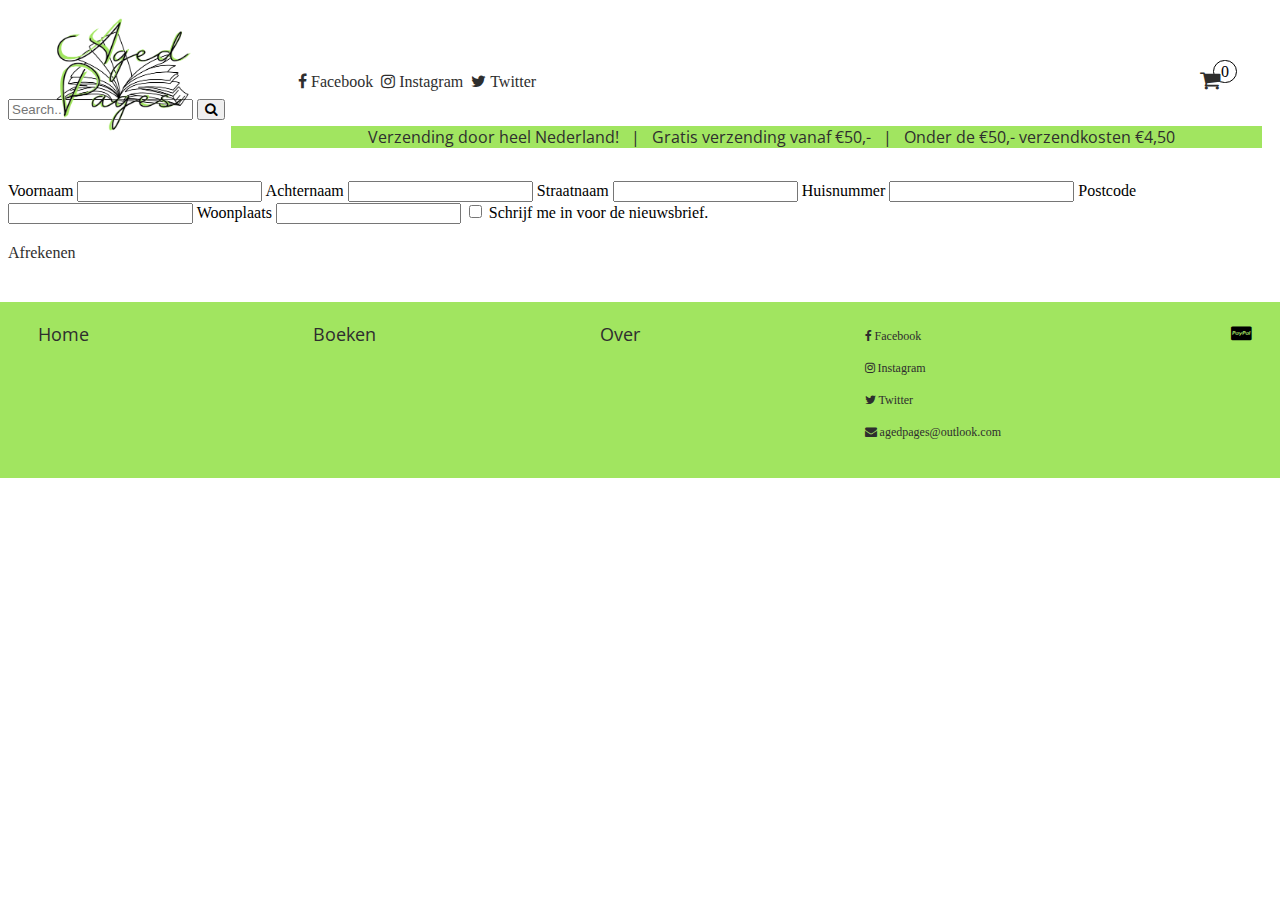
<file: checkoutform.html>
<!DOCTYPE html>
<html>
<head>
	<meta charset="utf-8">
	<meta name="viewport" content="width=device-width, initial-scale=1">

	<link rel="stylesheet" type="text/css" href="style.css">

	<link rel="stylesheet" href="https://cdnjs.cloudflare.com/ajax/libs/font-awesome/5.15.1/css/all.min.css" integrity="sha512-+4zCK9k+qNFUR5X+cKL9EIR+ZOhtIloNl9GIKS57V1MyNsYpYcUrUeQc9vNfzsWfV28IaLL3i96P9sdNyeRssA==" crossorigin="anonymous" />

	<link rel="stylesheet" href="https://cdnjs.cloudflare.com/ajax/libs/font-awesome/4.7.0/css/font-awesome.min.css">

	<link rel="preconnect" href="https://fonts.googleapis.com">
	<link rel="preconnect" href="https://fonts.gstatic.com" crossorigin>
	<link href="https://fonts.googleapis.com/css2?family=Noto+Serif+Display:ital,wght@0,100;0,200;1,100;1,200&family=Open+Sans+Condensed:wght@300&family=Playfair+Display+SC:wght@700&family=Teko&display=swap" rel="stylesheet">

	<link rel="apple-touch-icon" sizes="180x180" href="/apple-touch-icon.png">
	<link rel="icon" type="image/png" sizes="32x32" href="/favicon-32x32.png">
	<link rel="icon" type="image/png" sizes="16x16" href="/favicon-16x16.png">
	<link rel="manifest" href="/site.webmanifest">
	<link rel="mask-icon" href="/safari-pinned-tab.svg" color="#a1e560">
	<meta name="msapplication-TileColor" content="#ffffff">
	<meta name="theme-color" content="#ffffff">

	<title>Aged Pages</title>
</head>
<body>
    <a href="index.html"><img id="icon" src="images/other/logo.png" style="width:100%;"></a>
<!-- Menu -->
<div class="dropdown">
	<i class="fas fa-bars dropbtn" onclick="myFunction()" style="font-size: 22px;"></i>
	<div id="myDropdown" class="dropdown-content">
		<a href="index.html">Home</a>
		<a href="books.html">Boeken</a>
		<a href="about.html">Over</a>
	</div>
</div>
<!-- Socials -->
<div class="socialmedia">
	<a href="https://www.facebook.com/Aged-Pages-101645485849894/" class="fa fa-facebook">&nbspFacebook&nbsp&nbsp</a>
	<a href="https://www.instagram.com/aged_pages/" class="fa fa-instagram">&nbspInstagram&nbsp&nbsp</a>
	<a href="https://twitter.com/AgedPages" class="fa fa-twitter">&nbspTwitter</a>
</div>
<!-- Winkelwagen -->
<div class="quantityDiv">
	<span id="simpleCart_quantity" class="simpleCart_quantity"></span>
</div>
<div id="overlay"></div>
<i class="fa fa-shopping-cart" onclick="openNav()" onclick="closeOffCanvas()" style="font-size: 22px;"></i>
<div id="mySidenav" class="sidenav">
  <a href="javascript:void(0)" class="closebtn" onclick="closeNav()">&times;</a>
  <br />
  <div class="simpleCart_items" >
	</div>
	Subtotaal: <span id="simpleCart_total" class="simpleCart_total"></span> <br />
	Verzending: <span id="simpleCart_shipping" class="simpleCart_shipping"></span> <br />
	_________________________<br />
	Totaal: <span id="simpleCart_grandTotal" class="simpleCart_grandTotal"></span> <br />

	<a href="checkoutform.html">Afrekenen</a>	
</div>
<!-- Searchbar -->
<form class="example" action="action_page.php">
  <input type="text" placeholder="Search.." name="search">
  <button type="submit"><i class="fa fa-search"></i></button>
</form>
<!-- Infobar -->
<div class="infobarDesktop">Verzending door heel Nederland! &nbsp&nbsp|&nbsp&nbsp Gratis verzending vanaf €50,-  &nbsp&nbsp|&nbsp&nbsp Onder de €50,- verzendkosten €4,50</div>
<div class="infobarMobile">Gratis verzending vanaf €50,- anders €4,50 verzendkosten</div><br>
<!-- Checkout -->
<form action="https://formspree.io/f/xwkyrzbk"method="POST">
  <label>
    Voornaam
    <input type="name" name="Voornaam">
  </label>
  <label>
    Achternaam
  	<input type="surname" name="Achternaam">
  </label>
  <label>
    Straatnaam
  	<input type="address" name="Straatnaam">
  </label>
  <label>
    Huisnummer
  	<input type="address" name="Huisnummer">
  </label>
    <label>
    Postcode
  	<input type="address" name="Postcode">
  </label>
    <label>
    Woonplaats
  	<input type="address" name="Woonplaats">
  </label>
  <input type="checkbox" name="Newsletter"> Schrijf me in voor de nieuwsbrief.
  <a href="formcheck.html">Afrekenen</a>
</form>


<footer>
		<div class="footerLinks" style="margin-left: 40px;">
		<a href="index.html">Home</a>
		<a href="books.html">Boeken</a>
		<a href="about.html">Over</a>
		<div style="font-size:12px;margin-top: 8px;">
			<a href="https://www.facebook.com/Aged-Pages-101645485849894/" class="fa fa-facebook">&nbspFacebook&nbsp&nbsp</a>
			<a href="https://www.instagram.com/aged_pages/" class="fa fa-instagram">&nbspInstagram&nbsp&nbsp</a>
			<a href="https://twitter.com/AgedPages" class="fa fa-twitter">&nbspTwitter&nbsp&nbsp</a>
			<a href="mailto:agedpages@outlook.com" class="fa fa-envelope">&nbspagedpages@outlook.com</a>
		</div>
	</div>
	<div class="paymentOptions">
		<i class="fa fa-cc-paypal"></i>
	</div>
</footer>
	<script src="js/simpleCart.js"></script>
	<script>
		simpleCart({
			checkout: { 
				type: "PayPal" , 
				email: "you@yours.com" 
			},
		currency: 	"EUR"
		});	
	</script>
	<script src="script.js"></script>
	<script src="js/jquery-2.2.4.min.js"></script>
    <script src="js/multislider.js"></script>
	<script>$('#exampleSlider').multislider({interval: 4000,continuous: true, duration: 11500});</script>
</body>
</html>
</file>
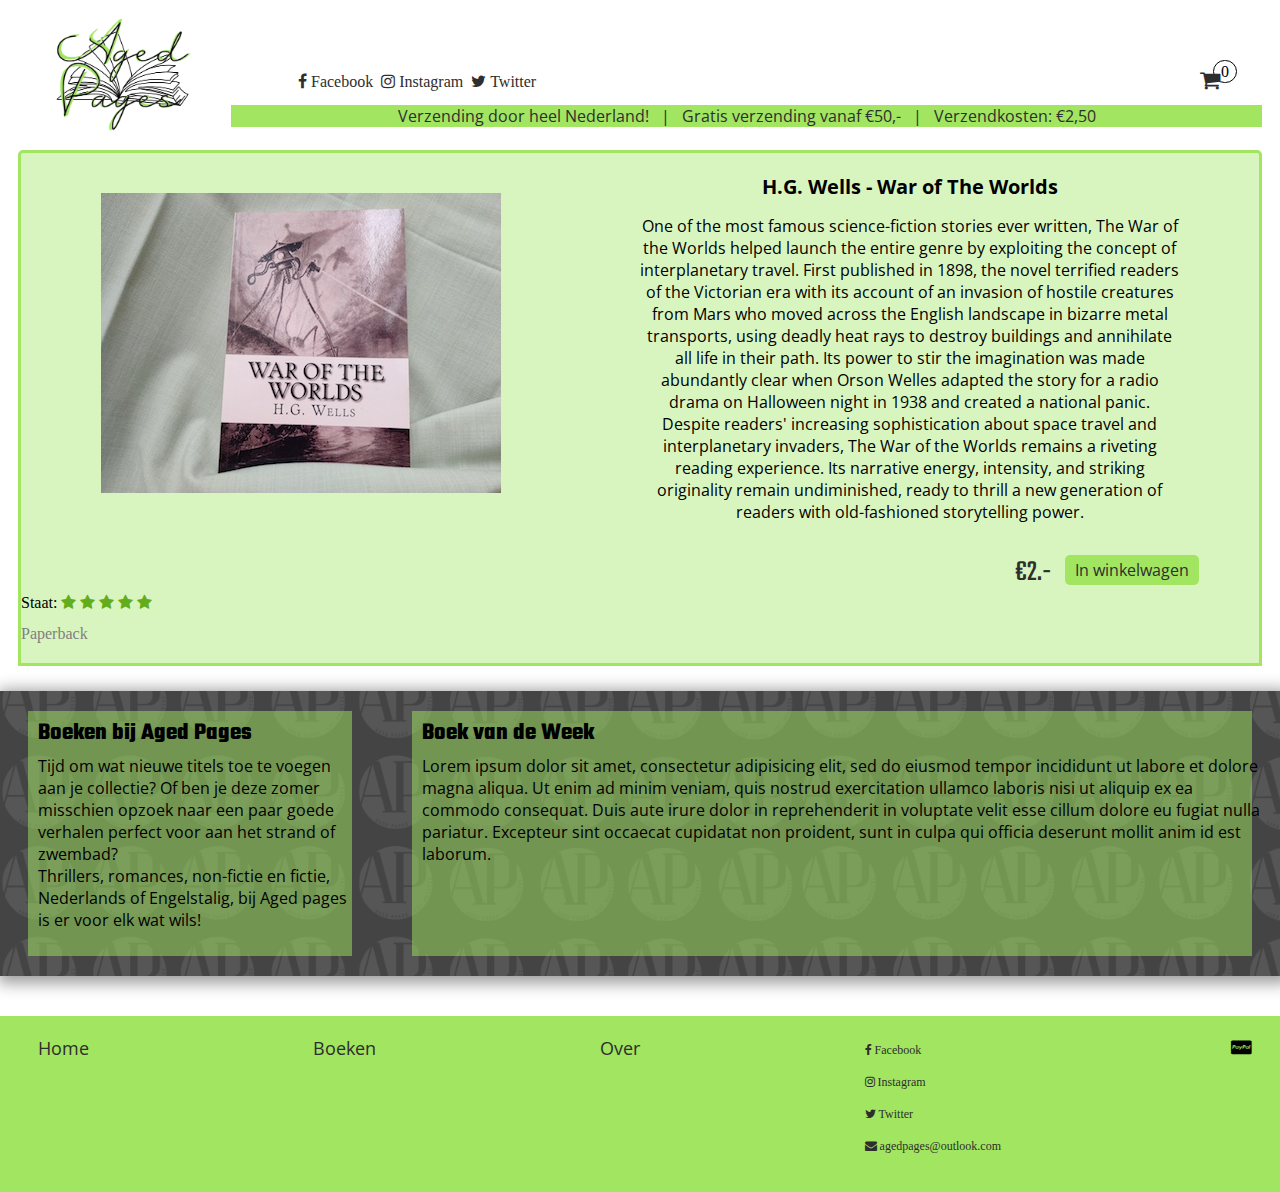
<file: hgw-waroftheworlds.html>
<!DOCTYPE html>
<html>
<head>
	<meta charset="utf-8">
	<meta name="viewport" content="width=device-width, initial-scale=1">

	<link rel="stylesheet" type="text/css" href="style.css">

	<link rel="stylesheet" href="https://cdnjs.cloudflare.com/ajax/libs/font-awesome/5.15.1/css/all.min.css" integrity="sha512-+4zCK9k+qNFUR5X+cKL9EIR+ZOhtIloNl9GIKS57V1MyNsYpYcUrUeQc9vNfzsWfV28IaLL3i96P9sdNyeRssA==" crossorigin="anonymous" />

	<link rel="stylesheet" href="https://cdnjs.cloudflare.com/ajax/libs/font-awesome/4.7.0/css/font-awesome.min.css">

	<link rel="preconnect" href="https://fonts.googleapis.com">
	<link rel="preconnect" href="https://fonts.gstatic.com" crossorigin>
	<link href="https://fonts.googleapis.com/css2?family=Noto+Serif+Display:ital,wght@0,100;0,200;1,100;1,200&family=Open+Sans+Condensed:wght@300&family=Playfair+Display+SC:wght@700&family=Teko&display=swap" rel="stylesheet">

	<link rel="apple-touch-icon" sizes="180x180" href="/apple-touch-icon.png">
	<link rel="icon" type="image/png" sizes="32x32" href="/favicon-32x32.png">
	<link rel="icon" type="image/png" sizes="16x16" href="/favicon-16x16.png">
	<link rel="manifest" href="/site.webmanifest">
	<link rel="mask-icon" href="/safari-pinned-tab.svg" color="#a1e560">
	<meta name="msapplication-TileColor" content="#ffffff">
	<meta name="theme-color" content="#ffffff">

	<title>Aged Pages</title>
</head>
<body>
    <a href="index.html"><img id="icon" src="images/other/logo.png" style="width:100%;"></a>
<!-- Menu -->
<div class="dropdown">
	<i class="fas fa-bars dropbtn" onclick="myFunction()" style="font-size: 22px;"></i>
	<div id="myDropdown" class="dropdown-content">
		<a href="index.html">Home</a>
		<a href="books.html">Boeken</a>
		<a href="about.html">Over</a>
		<a href="contact.html">Contact</a>
	</div>
</div>
<!-- Socials -->
<div class="socialmedia">
	<a href="https://www.facebook.com/Aged-Pages-101645485849894/" class="fa fa-facebook">&nbspFacebook&nbsp&nbsp</a>
	<a href="https://www.instagram.com/aged_pages/" class="fa fa-instagram">&nbspInstagram&nbsp&nbsp</a>
	<a href="https://twitter.com/AgedPages" class="fa fa-twitter">&nbspTwitter</a>
</div>
<!-- Winkelwagen -->
<div class="quantityDiv">
	<span id="simpleCart_quantity" class="simpleCart_quantity"></span>
</div>
<div id="overlay"></div>
<i class="fa fa-shopping-cart" onclick="openNav()" onclick="closeOffCanvas()" style="font-size: 22px;"></i>
<div id="mySidenav" class="sidenav">
  <a href="javascript:void(0)" class="closebtn" onclick="closeNav()">&times;</a>
  <br />
  <div class="simpleCart_items">
	</div>
	&nbspSubtotaal: <span id="simpleCart_total" class="simpleCart_total"></span> <br />
	&nbspVerzending: <span id="simpleCart_shipping" class="simpleCart_shipping"></span> <br />
	&nbsp_________________________<br />
	&nbspTotaal: <span id="simpleCart_grandTotal" class="simpleCart_grandTotal"></span> <br />

	<a href="javascript:;" class="simpleCart_checkout">Afrekenen</a>	
</div>
<!-- Searchbar -->
<!-- Infobar -->
<div class="infobarDesktop">Verzending door heel Nederland! &nbsp&nbsp|&nbsp&nbsp Gratis verzending vanaf €50,-  &nbsp&nbsp|&nbsp&nbsp Verzendkosten: €2,50</div>
<div class="infobarMobile">Gratis verzending vanaf €50,- anders €2,50 verzendkosten</div><br>
<!-- Product Page -->
<div class="productWrapper" style="padding-bottom: 20px;">
  <div class="column">
  	<img src="images/HGW-WaroftheWorldsx400.jpg">
  </div>
  <div class="column">
  	  <div class="simpleCart_shelfItem">
		<h2 class="item_name">H.G. Wells - War of The Worlds</h2>
		<br>
		<p>One of the most famous science-fiction stories ever written, The War of the Worlds helped launch the entire genre by exploiting the concept of interplanetary travel.
First published in 1898, the novel terrified readers of the Victorian era with its account of an invasion of hostile creatures from Mars who moved across the English landscape in bizarre metal transports, using deadly heat rays to destroy buildings and annihilate all life in their path. Its power to stir the imagination was made abundantly clear when Orson Welles adapted the story for a radio drama on Halloween night in 1938 and created a national panic.
Despite readers' increasing sophistication about space travel and interplanetary invaders, The War of the Worlds remains a riveting reading experience. Its narrative energy, intensity, and striking originality remain undiminished, ready to thrill a new generation of readers with old-fashioned storytelling power.</p>
	    <span class="item_price">€2.-</span>
		<a class="item_add" href="javascript:;">In winkelwagen</a>
	</div>
</div>

<div>Staat:
	<span class="fa fa-star checked"></span>
	<span class="fa fa-star checked"></span>
	<span class="fa fa-star checked"></span>
	<span class="fa fa-star checked"></span>
	<span class="fa fa-star checked"></span>
</div>
<div class="characteristics" style="margin-top:-5px"><br>
	Paperback
</div>
</div>
<!-- Product Page Mobile -->
<div class="productWrapperMobile">
  	<img src="images/HGW-WaroftheWorldsx400.jpg" style="width:100%">
  	  <div class="simpleCart_shelfItem">
		<h2 class="item_name">H.G. Wells - War of The Worlds</h2>
		<p>One of the most famous science-fiction stories ever written, The War of the Worlds helped launch the entire genre by exploiting the concept of interplanetary travel.
First published in 1898, the novel terrified readers of the Victorian era with its account of an invasion of hostile creatures from Mars who moved across the English landscape in bizarre metal transports, using deadly heat rays to destroy buildings and annihilate all life in their path. Its power to stir the imagination was made abundantly clear when Orson Welles adapted the story for a radio drama on Halloween night in 1938 and created a national panic.
Despite readers' increasing sophistication about space travel and interplanetary invaders, The War of the Worlds remains a riveting reading experience. Its narrative energy, intensity, and striking originality remain undiminished, ready to thrill a new generation of readers with old-fashioned storytelling power.</p>
	    <span class="item_price">€2.-</span>
		<a class="item_add" href="javascript:;" style="float:right;margin-top:-6px;margin-right:0px;background-color:#A1E560;padding-left:10px;padding-top:4px;padding-right:10px;padding-bottom:4px;border-radius:5px 5px;font-family:'Open Sans Condensed',sans-serif;">In winkelwagen</a>
		<div>Staat:
			<span class="fa fa-star checked"></span>
			<span class="fa fa-star checked"></span>
			<span class="fa fa-star checked"></span>
			<span class="fa fa-star checked"></span>
			<span class="fa fa-star checked"></span>
	</div>
<div class="characteristics"><br>
	Paperback
</div>
</div>
	</div>
<!-- Posts -->
<div class="sectionPosts">
	<div class="row firstRow">
		<div class="posts first">
			<h5>Boeken bij Aged Pages</h5>
			<div style="margin-right: 10px;">Tijd om wat nieuwe titels toe te voegen aan je collectie? Of ben je deze zomer misschien opzoek naar een paar goede verhalen perfect voor aan het strand of zwembad?<br>
			Thrillers, romances, non-fictie en fictie, Nederlands of Engelstalig, bij Aged pages is er voor elk wat wils!
			</div>
		</div>
	</div>
	<div class="row secondRow">
		<div class="posts second">
			<h5>Boek van de Week</h5>
			<div>Lorem ipsum dolor sit amet, consectetur adipisicing elit, sed do eiusmod
				tempor incididunt ut labore et dolore magna aliqua. Ut enim ad minim veniam,
				quis nostrud exercitation ullamco laboris nisi ut aliquip ex ea commodo
				consequat. Duis aute irure dolor in reprehenderit in voluptate velit esse
				cillum dolore eu fugiat nulla pariatur. Excepteur sint occaecat cupidatat non
			proident, sunt in culpa qui officia deserunt mollit anim id est laborum.
			</div>
		</div>
	</div>
</div>
<footer>
	<div class="footerLinks" style="margin-left: 40px;">
		<a href="index.html">Home</a>
		<a href="books.html">Boeken</a>
		<a href="about.html">Over</a>
		<div style="font-size:12px;margin-top: 8px;">
			<a href="https://www.facebook.com/Aged-Pages-101645485849894/" class="fa fa-facebook">&nbspFacebook&nbsp&nbsp</a>
			<a href="https://www.instagram.com/aged_pages/" class="fa fa-instagram">&nbspInstagram&nbsp&nbsp</a>
			<a href="https://twitter.com/AgedPages" class="fa fa-twitter">&nbspTwitter&nbsp&nbsp</a>
			<a href="mailto:agedpages@outlook.com" class="fa fa-envelope">&nbspagedpages@outlook.com</a>
		</div>
	</div>
	<div class="paymentOptions">
		<i class="fa fa-cc-paypal"></i>
	</div>
</footer>
	<script src="js/simpleCart.js"></script>
	<script>
		simpleCart({
			checkout: { 
				type: "PayPal" , 
				email: "you@yours.com" 
			},
		currency: 	"EUR"
		});	
	</script>
	<script src="script.js"></script>
	<script src="js/jquery-2.2.4.min.js"></script>
    <script src="js/multislider.js"></script>
	<script>$('#exampleSlider').multislider({interval: 4000,continuous: true, duration: 11500});</script>
</body>
</html>
</file>
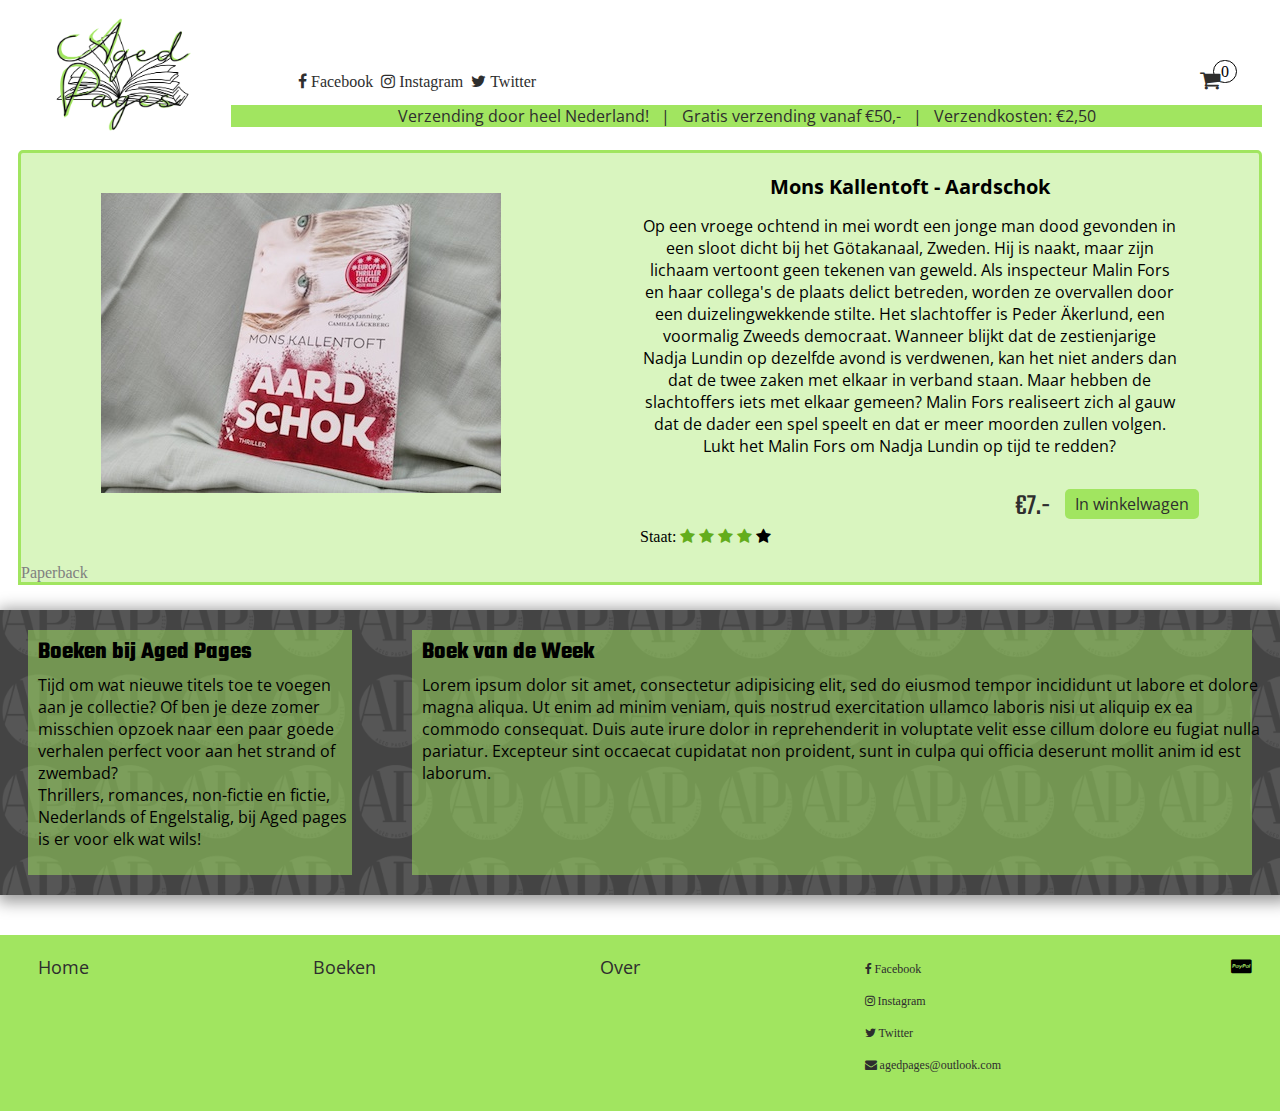
<file: mk-aardschok.html>
<!DOCTYPE html>
<html>
<head>
	<meta charset="utf-8">
	<meta name="viewport" content="width=device-width, initial-scale=1">

	<link rel="stylesheet" type="text/css" href="style.css">

	<link rel="stylesheet" href="https://cdnjs.cloudflare.com/ajax/libs/font-awesome/5.15.1/css/all.min.css" integrity="sha512-+4zCK9k+qNFUR5X+cKL9EIR+ZOhtIloNl9GIKS57V1MyNsYpYcUrUeQc9vNfzsWfV28IaLL3i96P9sdNyeRssA==" crossorigin="anonymous" />

	<link rel="stylesheet" href="https://cdnjs.cloudflare.com/ajax/libs/font-awesome/4.7.0/css/font-awesome.min.css">

	<link rel="preconnect" href="https://fonts.googleapis.com">
	<link rel="preconnect" href="https://fonts.gstatic.com" crossorigin>
	<link href="https://fonts.googleapis.com/css2?family=Noto+Serif+Display:ital,wght@0,100;0,200;1,100;1,200&family=Open+Sans+Condensed:wght@300&family=Playfair+Display+SC:wght@700&family=Teko&display=swap" rel="stylesheet">

	<link rel="apple-touch-icon" sizes="180x180" href="/apple-touch-icon.png">
	<link rel="icon" type="image/png" sizes="32x32" href="/favicon-32x32.png">
	<link rel="icon" type="image/png" sizes="16x16" href="/favicon-16x16.png">
	<link rel="manifest" href="/site.webmanifest">
	<link rel="mask-icon" href="/safari-pinned-tab.svg" color="#a1e560">
	<meta name="msapplication-TileColor" content="#ffffff">
	<meta name="theme-color" content="#ffffff">

	<title>Aged Pages</title>
</head>
<body>
    <a href="index.html"><img id="icon" src="images/other/logo.png" style="width:100%;"></a>
<!-- Menu -->
<div class="dropdown">
	<i class="fas fa-bars dropbtn" onclick="myFunction()" style="font-size: 22px;"></i>
	<div id="myDropdown" class="dropdown-content">
		<a href="index.html">Home</a>
		<a href="books.html">Boeken</a>
		<a href="about.html">Over</a>
		<a href="contact.html">Contact</a>
	</div>
</div>
<!-- Socials -->
<div class="socialmedia">
	<a href="https://www.facebook.com/Aged-Pages-101645485849894/" class="fa fa-facebook">&nbspFacebook&nbsp&nbsp</a>
	<a href="https://www.instagram.com/aged_pages/" class="fa fa-instagram">&nbspInstagram&nbsp&nbsp</a>
	<a href="https://twitter.com/AgedPages" class="fa fa-twitter">&nbspTwitter</a>
</div>
<!-- Winkelwagen -->
<div class="quantityDiv">
	<span id="simpleCart_quantity" class="simpleCart_quantity"></span>
</div>
<div id="overlay"></div>
<i class="fa fa-shopping-cart" onclick="openNav()" onclick="closeOffCanvas()" style="font-size: 22px;"></i>
<div id="mySidenav" class="sidenav">
  <a href="javascript:void(0)" class="closebtn" onclick="closeNav()">&times;</a>
  <br />
  <div class="simpleCart_items">
	</div>
	&nbspSubtotaal: <span id="simpleCart_total" class="simpleCart_total"></span> <br />
	&nbspVerzending: <span id="simpleCart_shipping" class="simpleCart_shipping"></span> <br />
	&nbsp_________________________<br />
	&nbspTotaal: <span id="simpleCart_grandTotal" class="simpleCart_grandTotal"></span> <br />

	<a href="javascript:;" class="simpleCart_checkout">Afrekenen</a>	
</div>
<!-- Searchbar -->
<!-- Infobar -->
<div class="infobarDesktop">Verzending door heel Nederland! &nbsp&nbsp|&nbsp&nbsp Gratis verzending vanaf €50,-  &nbsp&nbsp|&nbsp&nbsp Verzendkosten: €2,50</div>
<div class="infobarMobile">Gratis verzending vanaf €50,- anders €2,50 verzendkosten</div><br>
<!-- Product Page -->
<div class="productWrapper">
  <div class="column">
  	<img src="images/MK-Aardschokx400.jpg">
  </div>
  <div class="column">
  	  <div class="simpleCart_shelfItem">
		<h2 class="item_name">Mons Kallentoft - Aardschok</h2>
		<br>
		<p>Op een vroege ochtend in mei wordt een jonge man dood gevonden in een sloot dicht bij het Götakanaal, Zweden. Hij is naakt, maar zijn lichaam vertoont geen tekenen van geweld. Als inspecteur Malin Fors en haar collega's de plaats delict betreden, worden ze overvallen door een duizelingwekkende stilte. Het slachtoffer is Peder Äkerlund, een voormalig Zweeds democraat. Wanneer blijkt dat de zestienjarige Nadja Lundin op dezelfde avond is verdwenen, kan het niet anders dan dat de twee zaken met elkaar in verband staan. Maar hebben de slachtoffers iets met elkaar gemeen? Malin Fors realiseert zich al gauw dat de dader een spel speelt en dat er meer moorden zullen volgen. Lukt het Malin Fors om Nadja Lundin op tijd te redden?</p>
	    <span class="item_price">€7.-</span>
		<a class="item_add" href="javascript:;">In winkelwagen</a>
	</div>
</div>

<div>Staat:
	<span class="fa fa-star checked"></span>
	<span class="fa fa-star checked"></span>
	<span class="fa fa-star checked"></span>
	<span class="fa fa-star checked"></span>
	<span class="fa fa-star"></span>
</div>
<div class="characteristics"><br>
	Paperback
</div>
</div>
<!-- Product Page Mobile -->
<div class="productWrapperMobile">
  	<img src="images/MK-Aardschokx400.jpg" style="width:100%">
  	  <div class="simpleCart_shelfItem">
		<h2 class="item_name">Mons Kallentoft - Aardschok</h2>
		<p>Op een vroege ochtend in mei wordt een jonge man dood gevonden in een sloot dicht bij het Götakanaal, Zweden. Hij is naakt, maar zijn lichaam vertoont geen tekenen van geweld. Als inspecteur Malin Fors en haar collega's de plaats delict betreden, worden ze overvallen door een duizelingwekkende stilte. Het slachtoffer is Peder Äkerlund, een voormalig Zweeds democraat. Wanneer blijkt dat de zestienjarige Nadja Lundin op dezelfde avond is verdwenen, kan het niet anders dan dat de twee zaken met elkaar in verband staan. Maar hebben de slachtoffers iets met elkaar gemeen? Malin Fors realiseert zich al gauw dat de dader een spel speelt en dat er meer moorden zullen volgen. Lukt het Malin Fors om Nadja Lundin op tijd te redden?</p>
	    <span class="item_price">€7.-</span>
		<a class="item_add" href="javascript:;" style="float:right;margin-top:-6px;margin-right:0px;background-color:#A1E560;padding-left:10px;padding-top:4px;padding-right:10px;padding-bottom:4px;border-radius:5px 5px;font-family:'Open Sans Condensed',sans-serif;">In winkelwagen</a>
		<div>Staat:
			<span class="fa fa-star checked"></span>
			<span class="fa fa-star checked"></span>
			<span class="fa fa-star checked"></span>
			<span class="fa fa-star checked"></span>
			<span class="fa fa-star"></span>
	</div>
<div class="characteristics"><br>
	Paperback
</div>
</div>
	</div>
<!-- Posts -->
<div class="sectionPosts">
	<div class="row firstRow">
		<div class="posts first">
			<h5>Boeken bij Aged Pages</h5>
			<div style="margin-right: 10px;">Tijd om wat nieuwe titels toe te voegen aan je collectie? Of ben je deze zomer misschien opzoek naar een paar goede verhalen perfect voor aan het strand of zwembad?<br>
			Thrillers, romances, non-fictie en fictie, Nederlands of Engelstalig, bij Aged pages is er voor elk wat wils!
			</div>
		</div>
	</div>
	<div class="row secondRow">
		<div class="posts second">
			<h5>Boek van de Week</h5>
			<div>Lorem ipsum dolor sit amet, consectetur adipisicing elit, sed do eiusmod
				tempor incididunt ut labore et dolore magna aliqua. Ut enim ad minim veniam,
				quis nostrud exercitation ullamco laboris nisi ut aliquip ex ea commodo
				consequat. Duis aute irure dolor in reprehenderit in voluptate velit esse
				cillum dolore eu fugiat nulla pariatur. Excepteur sint occaecat cupidatat non
			proident, sunt in culpa qui officia deserunt mollit anim id est laborum.
			</div>
		</div>
	</div>
</div>
<footer>
	<div class="footerLinks" style="margin-left: 40px;">
		<a href="index.html">Home</a>
		<a href="books.html">Boeken</a>
		<a href="about.html">Over</a>
		<div style="font-size:12px;margin-top: 8px;">
			<a href="https://www.facebook.com/Aged-Pages-101645485849894/" class="fa fa-facebook">&nbspFacebook&nbsp&nbsp</a>
			<a href="https://www.instagram.com/aged_pages/" class="fa fa-instagram">&nbspInstagram&nbsp&nbsp</a>
			<a href="https://twitter.com/AgedPages" class="fa fa-twitter">&nbspTwitter&nbsp&nbsp</a>
			<a href="mailto:agedpages@outlook.com" class="fa fa-envelope">&nbspagedpages@outlook.com</a>
		</div>
	</div>
	<div class="paymentOptions">
		<i class="fa fa-cc-paypal"></i>
	</div>
</footer>
	<script src="js/simpleCart.js"></script>
	<script>
		simpleCart({
			checkout: { 
				type: "PayPal" , 
				email: "you@yours.com" 
			},
		currency: 	"EUR"
		});	
	</script>
	<script src="script.js"></script>
	<script src="js/jquery-2.2.4.min.js"></script>
    <script src="js/multislider.js"></script>
	<script>$('#exampleSlider').multislider({interval: 4000,continuous: true, duration: 11500});</script>
</body>
</html>
</file>
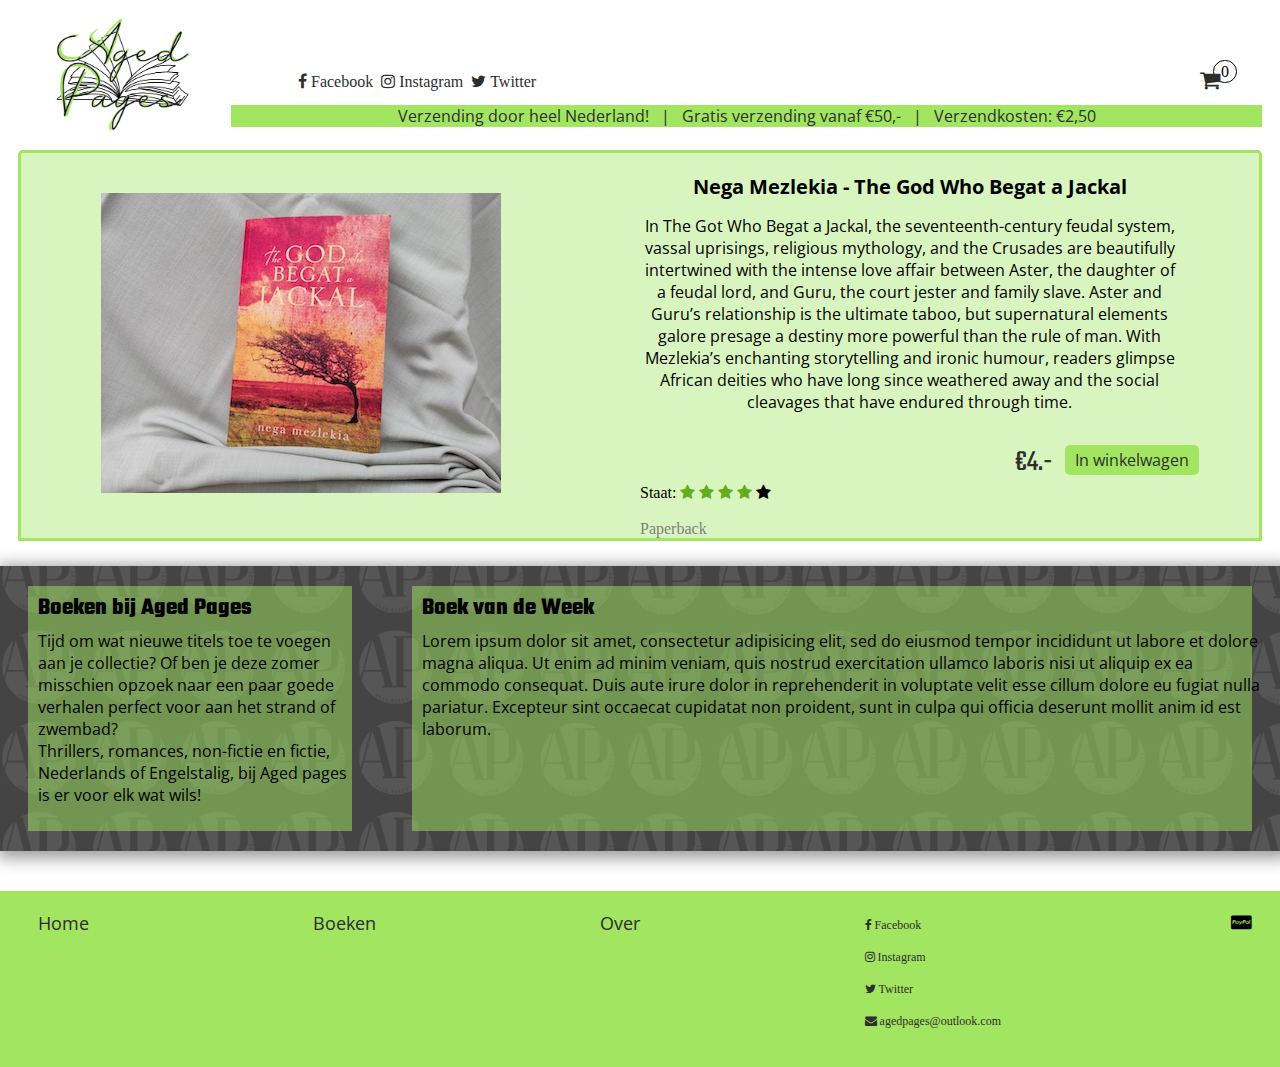
<file: nm-thegodwhobegatajackal.html>
<!DOCTYPE html>
<html>
<head>
	<meta charset="utf-8">
	<meta name="viewport" content="width=device-width, initial-scale=1">

	<link rel="stylesheet" type="text/css" href="style.css">

	<link rel="stylesheet" href="https://cdnjs.cloudflare.com/ajax/libs/font-awesome/5.15.1/css/all.min.css" integrity="sha512-+4zCK9k+qNFUR5X+cKL9EIR+ZOhtIloNl9GIKS57V1MyNsYpYcUrUeQc9vNfzsWfV28IaLL3i96P9sdNyeRssA==" crossorigin="anonymous" />

	<link rel="stylesheet" href="https://cdnjs.cloudflare.com/ajax/libs/font-awesome/4.7.0/css/font-awesome.min.css">

	<link rel="preconnect" href="https://fonts.googleapis.com">
	<link rel="preconnect" href="https://fonts.gstatic.com" crossorigin>
	<link href="https://fonts.googleapis.com/css2?family=Noto+Serif+Display:ital,wght@0,100;0,200;1,100;1,200&family=Open+Sans+Condensed:wght@300&family=Playfair+Display+SC:wght@700&family=Teko&display=swap" rel="stylesheet">

	<link rel="apple-touch-icon" sizes="180x180" href="/apple-touch-icon.png">
	<link rel="icon" type="image/png" sizes="32x32" href="/favicon-32x32.png">
	<link rel="icon" type="image/png" sizes="16x16" href="/favicon-16x16.png">
	<link rel="manifest" href="/site.webmanifest">
	<link rel="mask-icon" href="/safari-pinned-tab.svg" color="#a1e560">
	<meta name="msapplication-TileColor" content="#ffffff">
	<meta name="theme-color" content="#ffffff">

	<title>Aged Pages</title>
</head>
<body>
    <a href="index.html"><img id="icon" src="images/other/logo.png" style="width:100%;"></a>
<!-- Menu -->
<div class="dropdown">
	<i class="fas fa-bars dropbtn" onclick="myFunction()" style="font-size: 22px;"></i>
	<div id="myDropdown" class="dropdown-content">
		<a href="index.html">Home</a>
		<a href="books.html">Boeken</a>
		<a href="about.html">Over</a>
		<a href="contact.html">Contact</a>
	</div>
</div>
<!-- Socials -->
<div class="socialmedia">
	<a href="https://www.facebook.com/Aged-Pages-101645485849894/" class="fa fa-facebook">&nbspFacebook&nbsp&nbsp</a>
	<a href="https://www.instagram.com/aged_pages/" class="fa fa-instagram">&nbspInstagram&nbsp&nbsp</a>
	<a href="https://twitter.com/AgedPages" class="fa fa-twitter">&nbspTwitter</a>
</div>
<!-- Winkelwagen -->
<div class="quantityDiv">
	<span id="simpleCart_quantity" class="simpleCart_quantity"></span>
</div>
<div id="overlay"></div>
<i class="fa fa-shopping-cart" onclick="openNav()" onclick="closeOffCanvas()" style="font-size: 22px;"></i>
<div id="mySidenav" class="sidenav">
  <a href="javascript:void(0)" class="closebtn" onclick="closeNav()">&times;</a>
  <br />
  <div class="simpleCart_items">
	</div>
	&nbspSubtotaal: <span id="simpleCart_total" class="simpleCart_total"></span> <br />
	&nbspVerzending: <span id="simpleCart_shipping" class="simpleCart_shipping"></span> <br />
	&nbsp_________________________<br />
	&nbspTotaal: <span id="simpleCart_grandTotal" class="simpleCart_grandTotal"></span> <br />

	<a href="javascript:;" class="simpleCart_checkout">Afrekenen</a>	
</div>
<!-- Searchbar -->
<!-- Infobar -->
<div class="infobarDesktop">Verzending door heel Nederland! &nbsp&nbsp|&nbsp&nbsp Gratis verzending vanaf €50,-  &nbsp&nbsp|&nbsp&nbsp Verzendkosten: €2,50</div>
<div class="infobarMobile">Gratis verzending vanaf €50,- anders €2,50 verzendkosten</div><br>
<!-- Product Page -->
<div class="productWrapper">
  <div class="column">
  	<img src="images/NM-TheGodwhoBegataJackalx400.jpg">
  </div>
  <div class="column">
  	  <div class="simpleCart_shelfItem">
		<h2 class="item_name">Nega Mezlekia - The God Who Begat a Jackal</h2>
		<br>
		<p>In The Got Who Begat a Jackal, the seventeenth-century feudal system, vassal uprisings, religious mythology, and the Crusades are beautifully intertwined with the intense love affair between Aster, the daughter of a feudal lord, and Guru, the court jester and family slave. Aster and Guru’s relationship is the ultimate taboo, but supernatural elements galore presage a destiny more powerful than the rule of man.
With Mezlekia’s enchanting storytelling and ironic humour, readers glimpse African deities who have long since weathered away and the social cleavages that have endured through time.</p>
	    <span class="item_price">€4.-</span>
		<a class="item_add" href="javascript:;">In winkelwagen</a>
	</div>
</div>

<div>Staat:
	<span class="fa fa-star checked"></span>
	<span class="fa fa-star checked"></span>
	<span class="fa fa-star checked"></span>
	<span class="fa fa-star checked"></span>
	<span class="fa fa-star"></span>
</div>
<div class="characteristics"><br>
	Paperback
</div>
</div>
<!-- Product Page Mobile -->
<div class="productWrapperMobile">
  	<img src="images/NM-TheGodwhoBegataJackalx400.jpg" style="width: 100%;">
  	  <div class="simpleCart_shelfItem">
		<h2 class="item_name">Nega Mezlekia - The God Who Begat a Jackal</h2>
		<p>In The Got Who Begat a Jackal, the seventeenth-century feudal system, vassal uprisings, religious mythology, and the Crusades are beautifully intertwined with the intense love affair between Aster, the daughter of a feudal lord, and Guru, the court jester and family slave. Aster and Guru’s relationship is the ultimate taboo, but supernatural elements galore presage a destiny more powerful than the rule of man.
With Mezlekia’s enchanting storytelling and ironic humour, readers glimpse African deities who have long since weathered away and the social cleavages that have endured through time.</p>
	    <span class="item_price">€4.-</span>
		<a class="item_add" href="javascript:;" style="float:right;margin-top:-6px;margin-right:0px;background-color:#A1E560;padding-left:10px;padding-top: 4px;padding-right:10px;padding-bottom:4px;border-radius:5px 5px;font-family:'Open Sans Condensed',sans-serif;">In winkelwagen</a>
		<div>Staat:
			<span class="fa fa-star checked"></span>
			<span class="fa fa-star checked"></span>
			<span class="fa fa-star checked"></span>
			<span class="fa fa-star checked"></span>
			<span class="fa fa-star"></span>
	</div>
<div class="characteristics"><br>
	Paperback
</div>
</div>
</div>
<!-- Posts -->
<div class="sectionPosts">
	<div class="row firstRow">
		<div class="posts first">
			<h5>Boeken bij Aged Pages</h5>
			<div style="margin-right: 10px;">Tijd om wat nieuwe titels toe te voegen aan je collectie? Of ben je deze zomer misschien opzoek naar een paar goede verhalen perfect voor aan het strand of zwembad?<br>
			Thrillers, romances, non-fictie en fictie, Nederlands of Engelstalig, bij Aged pages is er voor elk wat wils!
			</div>
		</div>
	</div>
	<div class="row secondRow">
		<div class="posts second">
			<h5>Boek van de Week</h5>
			<div>Lorem ipsum dolor sit amet, consectetur adipisicing elit, sed do eiusmod
				tempor incididunt ut labore et dolore magna aliqua. Ut enim ad minim veniam,
				quis nostrud exercitation ullamco laboris nisi ut aliquip ex ea commodo
				consequat. Duis aute irure dolor in reprehenderit in voluptate velit esse
				cillum dolore eu fugiat nulla pariatur. Excepteur sint occaecat cupidatat non
			proident, sunt in culpa qui officia deserunt mollit anim id est laborum.
			</div>
		</div>
	</div>
</div>
<footer>
	<div class="footerLinks" style="margin-left: 40px;">
		<a href="index.html">Home</a>
		<a href="books.html">Boeken</a>
		<a href="about.html">Over</a>
		<div style="font-size:12px;margin-top: 8px;">
			<a href="https://www.facebook.com/Aged-Pages-101645485849894/" class="fa fa-facebook">&nbspFacebook&nbsp&nbsp</a>
			<a href="https://www.instagram.com/aged_pages/" class="fa fa-instagram">&nbspInstagram&nbsp&nbsp</a>
			<a href="https://twitter.com/AgedPages" class="fa fa-twitter">&nbspTwitter&nbsp&nbsp</a>
			<a href="mailto:agedpages@outlook.com" class="fa fa-envelope">&nbspagedpages@outlook.com</a>
		</div>
	</div>
	<div class="paymentOptions">
		<i class="fa fa-cc-paypal"></i>
	</div>
</footer>
	<script src="js/simpleCart.js"></script>
	<script>
		simpleCart({
			checkout: { 
				type: "PayPal" , 
				email: "you@yours.com" 
			},
		currency: 	"EUR"
		});	
	</script>
	<script src="script.js"></script>
	<script src="js/jquery-2.2.4.min.js"></script>
    <script src="js/multislider.js"></script>
	<script>$('#exampleSlider').multislider({interval: 4000,continuous: true, duration: 11500});</script>
</body>
</html>
</file>
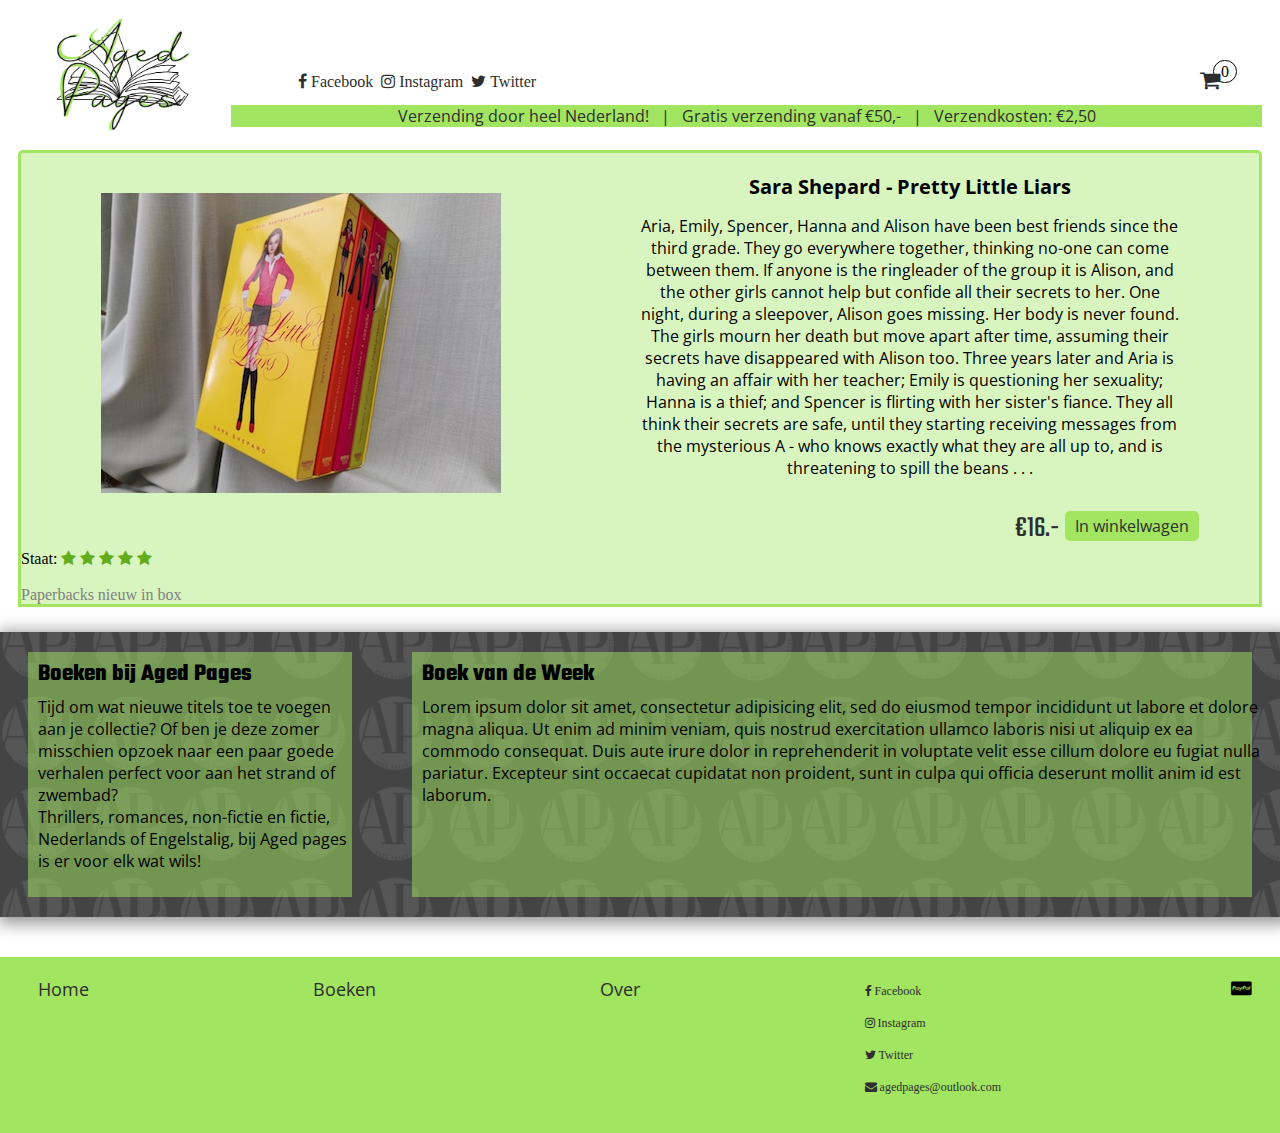
<file: ss-prettylittleliars.html>
<!DOCTYPE html>
<html>
<head>
	<meta charset="utf-8">
	<meta name="viewport" content="width=device-width, initial-scale=1">

	<link rel="stylesheet" type="text/css" href="style.css">

	<link rel="stylesheet" href="https://cdnjs.cloudflare.com/ajax/libs/font-awesome/5.15.1/css/all.min.css" integrity="sha512-+4zCK9k+qNFUR5X+cKL9EIR+ZOhtIloNl9GIKS57V1MyNsYpYcUrUeQc9vNfzsWfV28IaLL3i96P9sdNyeRssA==" crossorigin="anonymous" />

	<link rel="stylesheet" href="https://cdnjs.cloudflare.com/ajax/libs/font-awesome/4.7.0/css/font-awesome.min.css">

	<link rel="preconnect" href="https://fonts.googleapis.com">
	<link rel="preconnect" href="https://fonts.gstatic.com" crossorigin>
	<link href="https://fonts.googleapis.com/css2?family=Noto+Serif+Display:ital,wght@0,100;0,200;1,100;1,200&family=Open+Sans+Condensed:wght@300&family=Playfair+Display+SC:wght@700&family=Teko&display=swap" rel="stylesheet">

	<link rel="apple-touch-icon" sizes="180x180" href="/apple-touch-icon.png">
	<link rel="icon" type="image/png" sizes="32x32" href="/favicon-32x32.png">
	<link rel="icon" type="image/png" sizes="16x16" href="/favicon-16x16.png">
	<link rel="manifest" href="/site.webmanifest">
	<link rel="mask-icon" href="/safari-pinned-tab.svg" color="#a1e560">
	<meta name="msapplication-TileColor" content="#ffffff">
	<meta name="theme-color" content="#ffffff">

	<title>Aged Pages</title>
</head>
<body>
    <a href="index.html"><img id="icon" src="images/other/logo.png" style="width:100%;"></a>
<!-- Menu -->
<div class="dropdown">
	<i class="fas fa-bars dropbtn" onclick="myFunction()" style="font-size: 22px;"></i>
	<div id="myDropdown" class="dropdown-content">
		<a href="index.html">Home</a>
		<a href="books.html">Boeken</a>
		<a href="about.html">Over</a>
		<a href="contact.html">Contact</a>
	</div>
</div>
<!-- Socials -->
<div class="socialmedia">
	<a href="https://www.facebook.com/Aged-Pages-101645485849894/" class="fa fa-facebook">&nbspFacebook&nbsp&nbsp</a>
	<a href="https://www.instagram.com/aged_pages/" class="fa fa-instagram">&nbspInstagram&nbsp&nbsp</a>
	<a href="https://twitter.com/AgedPages" class="fa fa-twitter">&nbspTwitter</a>
</div>
<!-- Winkelwagen -->
<div class="quantityDiv">
	<span id="simpleCart_quantity" class="simpleCart_quantity"></span>
</div>
<div id="overlay"></div>
<i class="fa fa-shopping-cart" onclick="openNav()" onclick="closeOffCanvas()" style="font-size: 22px;"></i>
<div id="mySidenav" class="sidenav">
  <a href="javascript:void(0)" class="closebtn" onclick="closeNav()">&times;</a>
  <br />
  <div class="simpleCart_items">
	</div>
	&nbspSubtotaal: <span id="simpleCart_total" class="simpleCart_total"></span> <br />
	&nbspVerzending: <span id="simpleCart_shipping" class="simpleCart_shipping"></span> <br />
	&nbsp_________________________<br />
	&nbspTotaal: <span id="simpleCart_grandTotal" class="simpleCart_grandTotal"></span> <br />

	<a href="javascript:;" class="simpleCart_checkout">Afrekenen</a>	
</div>
<!-- Searchbar -->
<!-- Infobar -->
<div class="infobarDesktop">Verzending door heel Nederland! &nbsp&nbsp|&nbsp&nbsp Gratis verzending vanaf €50,-  &nbsp&nbsp|&nbsp&nbsp Verzendkosten: €2,50</div>
<div class="infobarMobile">Gratis verzending vanaf €50,- anders €2,50 verzendkosten</div><br>
<!-- Product Page -->
<div class="productWrapper">
  <div class="column">
  	<img src="images/SS-PrettyLittleLiarsx400.jpg">
  </div>
  <div class="column">
  	  <div class="simpleCart_shelfItem">
		<h2 class="item_name">Sara Shepard - Pretty Little Liars</h2>
		<br>
		<p>Aria, Emily, Spencer, Hanna and Alison have been best friends since the third grade. They go everywhere together, thinking no-one can come between them. If anyone is the ringleader of the group it is Alison, and the other girls cannot help but confide all their secrets to her. One night, during a sleepover, Alison goes missing. Her body is never found. The girls mourn her death but move apart after time, assuming their secrets have disappeared with Alison too. Three years later and Aria is having an affair with her teacher; Emily is questioning her sexuality; Hanna is a thief; and Spencer is flirting with her sister's fiance. They all think their secrets are safe, until they starting receiving messages from the mysterious A - who knows exactly what they are all up to, and is threatening to spill the beans . . .</p>
	    <span class="item_price">€16.-</span>
		<a class="item_add" href="javascript:;">In winkelwagen</a>
	</div>
</div>

<div>Staat:
	<span class="fa fa-star checked"></span>
	<span class="fa fa-star checked"></span>
	<span class="fa fa-star checked"></span>
	<span class="fa fa-star checked"></span>
	<span class="fa fa-star checked"></span>
</div>
<div class="characteristics"><br>
	Paperbacks nieuw in box
</div>
</div>
<!-- Product Page Mobile -->
<div class="productWrapperMobile">
  	<img src="images/SS-PrettyLittleLiarsx400.jpg" style="width:100%">
  	  <div class="simpleCart_shelfItem">
		<h2 class="item_name">Sara Shepard - Pretty Little Liars</h2>
		<p>Aria, Emily, Spencer, Hanna and Alison have been best friends since the third grade. They go everywhere together, thinking no-one can come between them. If anyone is the ringleader of the group it is Alison, and the other girls cannot help but confide all their secrets to her. One night, during a sleepover, Alison goes missing. Her body is never found. The girls mourn her death but move apart after time, assuming their secrets have disappeared with Alison too. Three years later and Aria is having an affair with her teacher; Emily is questioning her sexuality; Hanna is a thief; and Spencer is flirting with her sister's fiance. They all think their secrets are safe, until they starting receiving messages from the mysterious A - who knows exactly what they are all up to, and is threatening to spill the beans . . .</p>
	    <span class="item_price">€16.-</span>
		<a class="item_add" href="javascript:;" style="float:right;margin-top:-6px;margin-right:0px;background-color:#A1E560;padding-left:10px;padding-top:4px;padding-right:10px;padding-bottom:4px;border-radius:5px 5px;font-family:'Open Sans Condensed',sans-serif;">In winkelwagen</a>
		<div>Staat:
			<span class="fa fa-star checked"></span>
			<span class="fa fa-star checked"></span>
			<span class="fa fa-star checked"></span>
			<span class="fa fa-star checked"></span>
			<span class="fa fa-star checked"></span>
	</div>
<div class="characteristics"><br>
	Paperbacks zo goed als nieuw in box
</div>
</div>
	</div>
<!-- Posts -->
<div class="sectionPosts">
	<div class="row firstRow">
		<div class="posts first">
			<h5>Boeken bij Aged Pages</h5>
			<div style="margin-right: 10px;">Tijd om wat nieuwe titels toe te voegen aan je collectie? Of ben je deze zomer misschien opzoek naar een paar goede verhalen perfect voor aan het strand of zwembad?<br>
			Thrillers, romances, non-fictie en fictie, Nederlands of Engelstalig, bij Aged pages is er voor elk wat wils!
			</div>
		</div>
	</div>
	<div class="row secondRow">
		<div class="posts second">
			<h5>Boek van de Week</h5>
			<div>Lorem ipsum dolor sit amet, consectetur adipisicing elit, sed do eiusmod
				tempor incididunt ut labore et dolore magna aliqua. Ut enim ad minim veniam,
				quis nostrud exercitation ullamco laboris nisi ut aliquip ex ea commodo
				consequat. Duis aute irure dolor in reprehenderit in voluptate velit esse
				cillum dolore eu fugiat nulla pariatur. Excepteur sint occaecat cupidatat non
			proident, sunt in culpa qui officia deserunt mollit anim id est laborum.
			</div>
		</div>
	</div>
</div>
<footer>
	<div class="footerLinks" style="margin-left: 40px;">
		<a href="index.html">Home</a>
		<a href="books.html">Boeken</a>
		<a href="about.html">Over</a>
		<div style="font-size:12px;margin-top: 8px;">
			<a href="https://www.facebook.com/Aged-Pages-101645485849894/" class="fa fa-facebook">&nbspFacebook&nbsp&nbsp</a>
			<a href="https://www.instagram.com/aged_pages/" class="fa fa-instagram">&nbspInstagram&nbsp&nbsp</a>
			<a href="https://twitter.com/AgedPages" class="fa fa-twitter">&nbspTwitter&nbsp&nbsp</a>
			<a href="mailto:agedpages@outlook.com" class="fa fa-envelope">&nbspagedpages@outlook.com</a>
		</div>
	</div>
	<div class="paymentOptions">
		<i class="fa fa-cc-paypal"></i>
	</div>
</footer>
	<script src="js/simpleCart.js"></script>
	<script>
		simpleCart({
			checkout: { 
				type: "PayPal" , 
				email: "you@yours.com" 
			},
		currency: 	"EUR"
		});	
	</script>
	<script src="script.js"></script>
	<script src="js/jquery-2.2.4.min.js"></script>
    <script src="js/multislider.js"></script>
	<script>$('#exampleSlider').multislider({interval: 4000,continuous: true, duration: 11500});</script>
</body>
</html>
</file>
<file: style.css>
body {
	background-color: white;
}
#icon{
	display: flex;
	max-width: 150px;
	margin-left: 40px;
    margin-top: -10px;
    margin-bottom: -60px;
    padding-bottom: 20px;
    z-index: 2;
}
@media only screen and (min-width : 280px) and (max-width: 320px) {#icon{position: relative; margin: auto;max-width: 170px;margin-top: -10px;}}
@media only screen and (min-width : 320px) and (max-width: 360px) {#icon{position: relative; margin: auto;max-width: 170px;margin-top: -10px;}}
@media only screen and (min-width : 361px) and (max-width: 401px) {#icon{position: relative; margin: auto;max-width: 170px;margin-top: -10px;}}
@media only screen and (min-width : 402px) and (max-width: 441px) {#icon{position: relative; margin: auto;max-width: 170px;margin-top: -10px;}}
@media only screen and (min-width : 442px) and (max-width: 480px) {}
@media only screen and (min-width: 481px) and (max-width: 768px) {#icon{margin-bottom: -80px;margin-left: -5px}}
@media only screen and (min-width: 769px) and (max-width: 1024px) {#icon{margin-bottom: -80px}}
@media only screen and (min-width: 1025px) and (max-width: 1112px) {#icon{margin-bottom: -80px}}
@media only screen and (min-width: 1113px) and (max-width: 1200px) {}
@media only screen and (min-width: 1201px) and (max-width: 1280px) {#icon{margin-bottom: -80px}}
/*---------------------------- Menu --*/
.dropbtn {
  position: absolute;
  color: #2e2e2e;
  font-size: 18px;
  border: none;
  cursor: pointer;
  margin-top: -27px;
  margin-left: 195px;
  padding-top: 2px;
  padding-left: 8px;
  padding-bottom: 2px;
  padding-right: 8px;
  border-radius: 5px 5px;
  z-index: 4;
}
.dropbtn:hover, .dropbtn:focus {
  color: #A1E560;
}
.dropdown {
  color: black;
  font-family: 'Open Sans Condensed', sans-serif;
  font-weight: bolder;
  font-size: 18px;
  position: relative;
  display: inline-block;
  margin-top: 20px;
}
.dropdown-content {
  display: none;
  position: absolute;
  background-color: white;
  min-width: 160px;
  box-shadow: 1px 8px 10px 1px rgba(0,0,0,0.2);
  z-index: 1;
  margin-left: 195px;
  margin-top: 9px;
  padding-top: -40px;
  padding-bottom: 20px;
  padding-left: 10px;
  padding-right: 10px;
  z-index: 4;
  border: solid 1px #A1E560;
}
.dropdown-content a {
  color: black;
  text-decoration: none;
  display: block;
}
.dropdown-content a:hover {
    color: #A1E560;
}
.show {
    display: block;
}
@media only screen and (min-width : 280px) and (max-width: 320px) {.dropbtn{margin-left: 2px;margin-top: -48px}.dropdown-content{margin-left: 0px;margin-top: -20px}}
@media only screen and (min-width : 320px) and (max-width: 360px) {.dropbtn{margin-left: 2px;margin-top: -48px}.dropdown-content{margin-left: 0px;margin-top: -20px}}
@media only screen and (min-width : 361px) and (max-width: 401px) {.dropbtn{margin-left: 2px;margin-top: -48px}.dropdown-content{margin-left: 0px;margin-top: -20px}}
@media only screen and (min-width : 402px) and (max-width: 441px) {.dropbtn{margin-left: 2px;margin-top: -48px}.dropdown-content{margin-left: 0px;margin-top: -20px}}
@media only screen and (min-width : 442px) and (max-width: 480px) {}
@media only screen and (min-width: 481px) and (max-width: 768px) {.dropbtn{margin-left: 160px;margin-top: 3px;}.dropdown-content{margin-left: 160px;margin-top: 35px}}
@media only screen and (min-width: 769px) and (max-width: 1024px) {.dropbtn{margin-left: 215px}.dropdown-content{margin-left: 210px; margin-top: 0px}}
@media only screen and (min-width: 1025px) and (max-width: 1112px) {.dropbtn{margin-left: 215px}.dropdown-content{margin-left: 0px}}
@media only screen and (min-width: 1113px) and (max-width: 1200px) {}
@media only screen and (min-width: 1201px) and (max-width: 1280px) {.dropbtn{margin-left: 225px}.dropdown-content{margin-left: 220px;margin-top: 0px}}
/*---------------------------- Socials --*/
.socialmedia {
	text-decoration: none;
	display: flex;
	color: #2e2e2e;
	position: absolute;
	margin-left: 320px;
	margin-top: -46px;
}
.fa-facebook, a:link {
	display: flex;
	color: #2e2e2e;
	margin-top: 20px;
}
.fa-facebook, a:active {
	text-decoration: none;
	display: flex;
	color: #2e2e2e;
	margin-top: 20px;
}
.fa-facebook, a:visited {
	display: flex;
	color: #2e2e2e;
	margin-top: 20px;
}
.fa-instagram, a:link {
	display: flex;
	color: #2e2e2e;
	margin-top: 20px;
}
.fa-instagram, a:active {
	text-decoration: none;
	display: flex;
	color: #2e2e2e;
	margin-top: 20px;
}
.fa-instagram, a:visited {
	display: flex;
	color: #2e2e2e;
	margin-top: 20px;
}
.fa-twitter, a:link {
    display: flex;
    color: #2e2e2e;
    margin-top: 20px;
}
.fa-twitter, a:active {
    text-decoration: none;
    display: flex;
    color: #2e2e2e;
    margin-top: 20px;
}
.fa-twitter, a:visited {
    display: flex;
    color: #2e2e2e;
    margin-top: 20px;
}
@media only screen and (min-width : 280px) and (max-width: 320px) {.socialmedia {display: none;}}
@media only screen and (min-width : 320px) and (max-width: 360px) {.socialmedia {display: none;}}
@media only screen and (min-width : 361px) and (max-width: 401px) {.socialmedia {display: none;}}
@media only screen and (min-width : 402px) and (max-width: 441px) {.socialmedia {display: none;}}
@media only screen and (min-width : 442px) and (max-width: 480px) {}
@media only screen and (min-width: 481px) and (max-width: 768px) {.socialmedia{margin-left: 205px;margin-top: -16px}}
@media only screen and (min-width: 769px) and (max-width: 1024px) {.socialmedia{margin-left: 260px}}
@media only screen and (min-width: 1025px) and (max-width: 1112px) {.socialmedia{margin-left: 260px}}
@media only screen and (min-width: 1113px) and (max-width: 1200px) {}
@media only screen and (min-width: 1201px) and (max-width: 1280px) {.socialmedia{margin-left: 290px}}
/*---------------------------- Winkelwagen --*/
.fa-shopping-cart {
    float: right;
    color: #2e2e2e;
    margin-top: -10px;
    margin-right: -16px;
    padding-left: 9px;
    padding-top: 4px;
    padding-bottom: 4px;
    padding-right: 9px;
    border-radius: 5px 5px;
}
.fa-shopping-cart:hover {
  color: #A1E560;
}
#overlay {
  position: fixed; /* Sit on top of the page content */
  display: none; /* Hidden by default */
  width: 100%; /* Full width (cover the whole page) */
  height: 100%; /* Full height (cover the whole page) */
  top: 0;
  left: 0;
  right: 0;
  bottom: 0;
  background-color: rgba(0,0,0,0.5); /* Black background with opacity */
  z-index: 4; /* Specify a stack order in case you're using a different order for other elements */
  cursor: pointer; /* Add a pointer on hover */
}
.sidenav {
  height: 100%;
  width: 0; 
  position: fixed; 
  z-index: 5; 
  top: 0; 
  right: 0;
  background-color: rgba(255, 255, 255, 1.0);
  background-size: 600px;
  overflow-x: hidden; 
  padding-top: 60px; 
  transition: 0s; 
}
.sidenav a {
  padding: 8px 8px 8px 32px;
  text-decoration: none;
  font-size: 25px;
  color: #2e2e2e;
  display: block;
  transition: 0.3s;
}
.sidenav a:hover {
  color: #2e2e2e;
}
.sidenav .closebtn {
  position: absolute;
  top: 0;
  right: 15px;
  font-size: 36px;
  margin-top: -10px;
}
.quantity_delete {
    position: relative;
    float: right;
    margin-right: 15px;
    margin-top: -30px;
    font-size: 14px;
    line-height: 0.45;
}
.cartTotal {
    background-color: rgba(174, 222, 148, 0.9);
    margin-left: 20px;
    margin-right: 10px;
    border-radius: 5px 5px;
    padding: 5px;
}
.simpleCart_checkout {
    background-color: #A1E560;
    font-family: 'Teko', sans-serif;
    border-radius: 5px;
    margin-left: 10px;
    margin-right: 50px;
}
.simpleCart_checkout:hover {
    background-color: #63AD1C;
}
.simpleCart_total {
    margin-right: 60px;
}
.item_price {
    position: absolute;
    margin-top: -285px;
    margin-left: 15px;
    font-size: 30px;
    font-family: 'Teko', sans-serif;
    transform: rotate(350deg);
}
.fa-cart-plus {
    position: absolute;
    margin-top: -90px;
    margin-left: 220px;
    font-size: 23px;
}
.simpleCart_items {
    margin-left: 5px;
    flex-direction: row;
}
.item-quantity {
    display: none;
}
.item-total {
    display: none;
}
.item-remove .simpleCart_remove {
    position: relative;
    font-size: 12px;
    margin-top: -25px;
    margin-left: 120px;
}
.itemRow .item-name {
    font-size: 16px;
    font-family: 'Open Sans Condensed', sans-serif;
    background-color: rgba(255, 255, 255, 0.9);
    padding-left: 10px;
    margin-left: -5px;
    font-weight: bolder;
}
.itemRow .item-price {
    font-size: 22px;
    font-family: 'Teko', sans-serif;
    padding-left: 10px;
    margin-left: -5px;
    background-color: rgba(255, 255, 255, 0.9);
}
.totalWrapper {
    font-family: 'Open Sans Condensed', sans-serif;
    font-weight: bolder;
    padding-left: 15px;
    margin-left: -5px;
    background-size: 1000px;
}
.cartTotal {
    margin-left: 15px;
    font-size: 16px;
    font-family: 'Open Sans Condensed', sans-serif;
}
.simpleCart_quantity {
    display: flex;
    border: solid black 1px;
    border-radius: 50px;
    padding: 1.6px 7px 1.6px 7px;
}
.quantityDiv{
    float: right;
    margin-top: 40px;
}
.productpagePrice {
    display: flex;
    margin-top: 75px;
    transform: none;
}
.inCart {
    padding: 10px;
    cursor: pointer;
    margin-top: 75px;
    margin-left: 100px;
}
.inCart:hover {
    background-color: #8CC08C;
}
.checked {
  color: #63AD1C;
}
.navSocials a{
    font-size: 12px;
    line-height: 0px;
}

@media only screen and (min-width : 280px) and (max-width: 320px) {.item_add .fa-cart-plus{display: none;}.item_price{display: none}.fa-shopping-cart{margin-top: -30px;margin-right: 2px;}.quantityDiv{margin-top: -40px}.simpleCart_quantity{padding: 1.8px 6.5px 1.8px 6.5px;}}
@media only screen and (min-width : 320px) and (max-width: 360px) {.item_add .fa-cart-plus{display: none;}.item_price{display: none}.fa-shopping-cart{margin-top: -30px;margin-right: 2px;}.quantityDiv{margin-top: -40px}.simpleCart_quantity{padding: 1.8px 6.5px 1.8px 6.5px;}}
@media only screen and (min-width : 361px) and (max-width: 401px) {.item_add .fa-cart-plus{display: none;}.item_price{display: none}.fa-shopping-cart{margin-top: -30px;margin-right: 2px;}.quantityDiv{margin-top: -40px}.simpleCart_quantity{padding: 1.8px 6.5px 1.8px 6.5px;}}
@media only screen and (min-width : 402px) and (max-width: 441px) {.item_add .fa-cart-plus{display: none;}.item_price{display: none}.fa-shopping-cart{margin-top: -30px;margin-right: 2px;}.quantityDiv{margin-top: -40px}.simpleCart_quantity{padding: 1.8px 6.5px 1.8px 6.5px;}}
@media only screen and (min-width : 442px) and (max-width: 480px) {.item_add .fa-cart-plus{display: none;}.item_price{display: none}.fa-shopping-cart{margin-top: -30px;margin-right: 2px;}.quantityDiv{margin-top: -40px}.simpleCart_quantity{padding: 1.8px 6.5px 1.8px 6.5px;}}
@media only screen and (min-width: 481px) and (max-width: 624px) {.fa-cart-plus{margin-left: 150px}.item_price{margin-top: -220px}.fourthProd{display: none;}.fourthPrice{display: none;}.fifthPrice{display: none;}.fifthProd{display: none;}.fa-shopping-cart{margin-top: 20px;margin-right: -15px;}.quantityDiv{margin-top: 15px}}
@media only screen and (min-width: 625px) and (max-width: 768px) {.fa-cart-plus{margin-top: -90px;margin-left: 225px;}.item_price{margin-top: -275px;}.fourthProd{display: none;}.fourthPrice{display: none;}.fifthPrice{display: none;}.fifthProd{display: none;}.fa-shopping-cart{margin-top: 23px;margin-right: -15px;}.quantityDiv{margin-top: 15px;margin-right: 10px}}
@media only screen and (min-width: 769px) and (max-width: 832px) {.fa-cart-plus{margin-left: 130px}.item_price{margin-top: -210px}.quantityDiv{margin-top: -15px}}
@media only screen and (min-width: 833px) and (max-width: 896px) {.fa-cart-plus{margin-left: 225px;margin-top: -90px;}.item_price{margin-top: -280px;margin-left: 15px;}.fourthProd{display: none;}.fourthPrice{display: none;}.fifthPrice{display: none;}.fifthProd{display: none;}.fa-shopping-cart{margin-top: 1px;margin-right: 12px;}.simpleCart_quantity{}.fa-shopping-cart{margin-top: 20px;margin-right: 2px;}}
@media only screen and (min-width: 897px) and (max-width: 960px) {.fa-cart-plus{margin-left: 150px}.item_price{margin-top: -220px}.quantityDiv{margin-top: -15px}}
@media only screen and (min-width: 961px) and (max-width: 1024px) {.fa-cart-plus{margin-left: 160px}.item_price{margin-top: -230px}.simpleCart_quantity{margin-top: -55px;margin-right: 35px}}
@media only screen and (min-width: 1025px) and (max-width: 1112px) {.fa-cart-plus{margin-left: 170px}.item_price{margin-top: -230px}}
@media only screen and (min-width: 1113px) and (max-width: 1200px) {}
@media only screen and (min-width: 1201px) and (max-width: 1280px) {.simpleCart_quantity{margin-top: -55px;margin-right: 35px}}
/*---------------------------- Searchbar --*/
/*---------------------------- Infobar --*/
.infobarDesktop {
	background-color: #A1E560;
	color: #2e2e2e;
    margin-bottom: 10px;
    margin-right: 10px;
    margin-top: 6px;
    margin-bottom: 15px;
    font-family: 'Open Sans Condensed', sans-serif;
    text-align: center;
    padding-left: 50px;
}
.infobarMobile {
	display: none;
}
@media only screen and (min-width : 280px) and (max-width: 320px) {.infobarDesktop{display: none;}.infobarMobile{display: block;background-color: #A1E560;color: black;padding-left: 35px;margin-bottom: 10px;margin-top: -25px;font-size: 10px;font-family: 'Open Sans Condensed', sans-serif;text-align: center;}}
@media only screen and (min-width : 320px) and (max-width: 360px) {.infobarDesktop{display: none;}.infobarMobile{display: block;background-color: #A1E560;color: black;padding-left: 35px;margin-bottom: 10px;margin-top: -25px;font-size: 14px;font-family: 'Open Sans Condensed', sans-serif;text-align: center;}}
@media only screen and (min-width : 361px) and (max-width: 401px) {.infobarDesktop{display: none;}.infobarMobile{display: block;background-color: #A1E560;color: black;padding-left: 35px;margin-bottom: 10px;margin-top: -25px;font-size: 14px; font-family: 'Open Sans Condensed', sans-serif;text-align: center;}}
@media only screen and (min-width : 402px) and (max-width: 441px) {.infobarDesktop{display: none;}.infobarMobile{display: block;background-color: #A1E560;color: black;padding-left: 40px;margin-bottom: 10px;margin-top: -25px;font-family: 'Open Sans Condensed', sans-serif;text-align: center;}}
@media only screen and (min-width : 442px) and (max-width: 480px) {}
@media only screen and (min-width: 481px) and (max-width: 768px) {.infobarDesktop{display: none;}.infobarMobile{display: block;background-color: #A1E560;color: black;margin-bottom: 10px;margin-top: 35px;font-family: 'Open Sans Condensed', sans-serif;text-align: center;}}
@media only screen and (min-width: 769px) and (max-width: 896px) {.infobarDesktop{margin-left: 213px;margin-top:5px;padding-left: 0px}}
@media only screen and (min-width: 897px) and (max-width: 1024px) {.infobarDesktop{margin-left: 213px;margin-top:5px;padding-left: 30px}}
@media only screen and (min-width: 1025px) and (max-width: 1112px) {.infobarDesktop{margin-left: 213px}}
@media only screen and (min-width: 1113px) and (max-width: 1200px) {}
@media only screen and (min-width: 1201px) and (max-width: 1280px) {.infobarDesktop{margin-left: 223px}}
/*---------------------------- Nieuwe Boeken --*/
#exampleSlider {
  position: relative;
  padding-top: 3px;
  padding-bottom: 1.5px;
  margin-left: -10px;
  margin-right: -10px;
  margin-top: 20px;
  box-shadow: 5px 3px 10px 5px rgba(0, 0, 0, 0.3);
}
#exampleSlider .MS-content {
  margin: 5px 1%;
  overflow: hidden;
  white-space: nowrap;
}
#exampleSlider .MS-content .item {
  display: inline-block;
  height: 100%;
  overflow: hidden;
  position: relative;
  vertical-align: top;
  border-right: none;
  width: 30%;
}
#exampleSlider .MS-content .item p {
  font-size: 30px;
  text-align: center;
  line-height: 1;
  vertical-align: middle;
  margin: 0;
  padding: 10px 0;
}
@media only screen and (min-width : 280px) and (max-width: 320px) {#exampleSlider .MS-content .item{width: 75%}}
@media only screen and (min-width : 320px) and (max-width: 360px) {#exampleSlider .MS-content .item{width: 75%}}
@media only screen and (min-width : 361px) and (max-width: 401px) {#exampleSlider .MS-content .item{width: 75%}}
@media only screen and (min-width : 402px) and (max-width: 441px) {#exampleSlider .MS-content .item{width: 75%}}
@media only screen and (min-width : 442px) and (max-width: 480px) {#exampleSlider .MS-content .item{width: 75%}}
@media only screen and (min-width: 481px) and (max-width: 768px) {#exampleSlider .MS-content .item{width: 60%}}
@media only screen and (min-width: 769px) and (max-width: 1024px) {}
@media only screen and (min-width: 1025px) and (max-width: 1112px) {}
@media only screen and (min-width: 1113px) and (max-width: 1200px) {}
@media only screen and (min-width: 1201px) and (max-width: 1280px) {}
/*---------------------------- Populaire Boeken --*/
.popular {
	display: flex;
	justify-content: center;
	font-family: 'Teko', sans-serif;
	color: #2e2e2e;
	font-size: 30px;
	text-align: center;
	margin-top: 20px;
	margin-bottom: 10px;
	margin-left: 455px;
	margin-right: 455px;
}
.wrapper {
	display: grid;
	grid-template-columns: repeat(5, 1fr);
	grid-auto-rows: 100px, auto;
}
.box1 {
	grid-column-start: 1;
	grid-column-end: 2;
	grid-row-start: 1;
	grid-row-end: 2;
	padding-left: 10px;
	padding-right: 10px;
	padding-bottom: 15px;
	margin: 8px;
    background-color: rgba(161, 229, 96, 0.4);
    border: solid #A1E560 3px;
	border-radius: 5px 5px 0px 0px;
}
.box2 {
	text-decoration: none;
	grid-column-start: 2;
	grid-column-end: 3;
	grid-row-start: 1;
	grid-row-end: 2;
	padding-left: 10px;
	padding-right: 10px;
	padding-bottom: 15px;
	margin: 8px;
    background-color: rgba(161, 229, 96, 0.4);
    border: solid #A1E560 3px;
	border-radius: 5px 5px 0px 0px;
}
.box3 {
	text-decoration: none;
	grid-column-start: 3;
	grid-column-end: 4;
	grid-row-start: 1;
	grid-row-end: 2;
	padding-left: 10px;
	padding-right: 10px;
	padding-bottom: 15px;
	margin: 8px;
    background-color: rgba(161, 229, 96, 0.4);
    border: solid #A1E560 3px;
	border-radius: 5px 5px 0px 0px;
}
.box4 {
	text-decoration: none;
	grid-column-start: 4;
	grid-column-end: 5;
	grid-row-start: 1;
	grid-row-end: 2;
	padding-left: 10px;
	padding-right: 10px;
	padding-bottom: 15px;
	margin: 8px;
    background-color: rgba(161, 229, 96, 0.4);
    border: solid #A1E560 3px;
	border-radius: 5px 5px 0px 0px;
}
.box5 {
	text-decoration: none;
	grid-column-start: 5;
	grid-column-end: 6;
	grid-row-start: 1;
	grid-row-end: 2;
	padding-left: 10px;
	padding-right: 10px;
	padding-bottom: 15px;
	margin: 8px;
    background-color: rgba(161, 229, 96, 0.4);
    border: solid #A1E560 3px;
	border-radius: 5px 5px 0px 0px;
}
h2 {
	text-align: center;
	color: black;
    font-family: 'Open Sans Condensed', sans-serif;
    font-size: 16px;
    margin-top: 5px;	
}
@media only screen and (min-width : 280px) and (max-width: 320px) {.popular{margin-left: 50px;margin-right: 50px}.wrapper{display: flex;flex-direction: column;}}
@media only screen and (min-width : 320px) and (max-width: 360px) {.popular{margin-left: 80px;margin-right: 80px}.wrapper{display: flex;flex-direction: column;}}
@media only screen and (min-width : 361px) and (max-width: 401px) {.popular{margin-left: 100px;margin-right: 100px}.wrapper{display: flex;flex-direction: column;}}
@media only screen and (min-width : 402px) and (max-width: 441px) {.popular{margin-left: 120px;margin-right: 120px}.wrapper{display: flex;flex-direction: column;}}
@media only screen and (min-width : 442px) and (max-width: 480px) {.popular{margin-left: 100px;margin-right: 100px}}
@media only screen and (min-width: 481px) and (max-width: 768px) {.popular{margin-left: 150px;margin-right: 150px}.wrapper{grid-template-columns: repeat(3, 1fr);}.box4,.box5{display: none}}
@media only screen and (min-width: 769px) and (max-width: 1024px) {.popular{margin-left: 300px;margin-right: 300px}}
@media only screen and (min-width: 1025px) and (max-width: 1112px) {.popular{margin-left: 400px;margin-right: 400px}}
@media only screen and (min-width: 1113px) and (max-width: 1200px) {}
@media only screen and (min-width: 1201px) and (max-width: 1280px) {}
/*---------------------------- About / Post --*/
.aboutWrapper{
    background-image: url(images/other/IMG_20220127_165342.jpg);
    background-size: 1300px;
    padding: 100px;
    margin-left: -5px;
    margin-top: -15px;
    margin-right: -10px;
    text-align: center;
    box-shadow: 3px 3px 10px 3px rgba(0, 0, 0, 0.4);
}
.sectionPosts {
	display: flex;
	background-image: url(images/other/APAchtergrond.png);
	background-size: 275px;
	margin-top: 25px;
	margin-right: -10px;
	margin-left: -10px;
    padding-top: 10px;
    padding-bottom: 10px;
    box-shadow: 4px 3px 15px 4px rgba(0, 0, 0, 0.4);
}
.posts {
    color: ;
	float: left;
	width: 100%;
	margin-left: 10px;
    margin-right: 20px;
	margin-bottom: 25px;
	font-family: 'Open Sans Condensed', sans-serif;
}
.row {
  content: "";
  display: table;
  clear: both;
  margin-left: 30px;
  margin-right: 30px;
  background-color: rgba(161, 229, 96, 0.5);
  margin-top: 10px;
  margin-bottom: 10px;
}
h5 {
	font-family: 'Teko', sans-serif;
	font-size: 24px;
	margin-top: 5px;
	margin-bottom: 5px;
}
@media only screen and (min-width : 279px) and (max-width: 320px) {.second{display: none;}.secondRow{display: none;}.sectionPosts{background-size: 500px;}.firstRow{text-align: center;padding-right: 10px;}.firstSec{text-align: center;line-height: 1; font-size: 16px;margin-left: 0px;width: 95%;padding: 10px;}.secondSec{display: none;}.thirdSection{line-height: 1.5; margin-left: 20px;margin-right: 19px}}
@media only screen and (min-width : 320px) and (max-width: 360px) {.second{display: none;}.secondRow{display: none;}.sectionPosts{background-size: 500px;}.firstRow{text-align: center;padding-right: 10px;}.firstSec{text-align: center;line-height: 1; font-size: 16px;margin-left: 0px;width: 95%;padding: 10px;}.secondSec{display: none;}.thirdSection{line-height: 1.5; margin-left: 20px;margin-right: 19px}}
@media only screen and (min-width : 361px) and (max-width: 401px) {.aboutWrapper{padding: 50px;background-size: 600px;}.second{display: none;}.secondRow{display: none;}.sectionPosts{background-size: 500px;}.firstRow{text-align: center;padding-right: 10px;}.firstSec{text-align: center;line-height: 1; font-size: 16px;margin-left: 0px;width: 95%;padding: 10px;}.secondSec{display: none;}.thirdSection{line-height: 1.5; margin-left: 20px;margin-right: 19px}}
@media only screen and (min-width : 402px) and (max-width: 441px) {.second{display: none;}.secondRow{display: none;}.sectionPosts{background-size: 300px;margin-left: 1px;padding-right: 2px;}.firstRow{text-align: center;padding-right: 10px;}.firstSec{text-align: center;line-height: 1; font-size: 16px;margin-left: 0px;width: 95%;padding: 10px;}.secondSec{display: none;}.thirdSection{line-height: 1.5; margin-left: 20px;margin-right: 19px}}
@media only screen and (min-width : 442px) and (max-width: 480px) {.second{display: none;}.secondRow{display: none;}.sectionPosts{background-size: 300px;margin-left: 1px;padding-right: 2px;}.firstRow{text-align: center;padding-right: 10px;}.firstSec{text-align: center;line-height: 1; font-size: 16px;margin-left: 0px;width: 95%;padding: 10px;}.secondSec{display: none;}.thirdSection{line-height: 1.5; margin-left: 20px;margin-right: 19px}}
@media only screen and (min-width: 481px) and (max-width: 768px) {.second{display: none;}.secondRow{display: none;}.sectionPosts{background-size: 300px;margin-left: 1px;padding-right: 2px;}.firstRow{text-align: center;padding-right: 10px;}.firstSec{text-align: center;line-height: 1; font-size: 16px;margin-left: 0px;width: 95%;padding: 10px;}.secondSec{display: none;}.thirdSection{line-height: 1.5; margin-left: 20px;margin-right: 19px}}
@media only screen and (min-width: 769px) and (max-width: 1024px) {.sectionPosts{background-size: 300px;margin-left: 1px;padding-right: 2px;}.firstRow{text-align: center;padding-right: 10px;}.firstSec{text-align: center;line-height: 1; font-size: 16px;margin-left: 0px;width: 95%;padding: 10px;}.secondSec{display: none;}.thirdSection{line-height: 1.5; margin-left: 20px;margin-right: 19px}}
@media only screen and (min-width: 1025px) and (max-width: 1112px) {.sectionPosts{background-size: 800px}}
@media only screen and (min-width: 1113px) and (max-width: 1200px) {.sectionPosts{background-size: 800px}}
@media only screen and (min-width: 1201px) and (max-width: 1280px) {.sectionPosts{background-size: 800px}}
/*---------------------------- Footer --*/
footer {
	text-decoration: none;
	background-color: #A1E560;
	margin-top: 40px;
    margin-bottom: -10px;
	padding-bottom: 40px;
    margin-left: -10px;
    margin-right: -10px;
}
.footerLinks {
	text-decoration: none;
	display: flex;
	flex-direction: row;
	justify-content: space-between;
	max-width: 75%;
	margin-left: 10px;
	font-family: 'Open Sans Condensed', sans-serif;
	font-size: 18px;
}
a,.footerLinks:link {
	text-decoration: none;
}
a,.footerLinks:visited {
	text-decoration: none;
}
a,.footerLinks:active {
	text-decoration: none;
}
.paymentOptions {
	display: flex;
	float: right;
	max-width: 25%;
	margin-top: -18px;
	margin-right: 10px;
}
.fa-cc-paypal{
    margin-top: -95px;
    margin-right: 20px;
}
/*---------------------------- Filter --*/
.hide {display: none;}

#buttons {
	display: flex;
    justify-content: right;
	font-size: 16px;
	font-family: 'Bebas Neue', cursive;
    margin-left: 820px;
    margin-top: -15px;
    margin-right: 8px;
    margin-bottom: 10px;
}
.button-value{
	margin: auto;
	background: #A1E560;
	border: solid 2px white;
	cursor: pointer;
}
.button-value:hover {
    background-color: #649B14;
}
.products {
    display: grid;
    grid-template-columns: repeat(5, 1fr);
    grid-gap: 30px;
    margin-left: 10px;
    margin-top: 25px;
    margin-right: 10px;
}
.product {
}
.product-under {
    padding-top: 1px;
    padding-bottom: 5px;
    margin: auto;
    background-color: rgba(161, 229, 96, 0.4);
    border: 3px solid #A1E560;
    border-radius: 5px 5px 0px 0px;
}
p {
    text-align: center;
    font-family: 'Open Sans Condensed', sans-serif;
}
.product-image img{
    max-width: 100%;
}
@media only screen and (min-width : 280px) and (max-width: 320px) {.products{grid-template-columns: repeat(1, 1fr);}#buttons{justify-content: center;margin: auto;margin-top: -20px;}}
@media only screen and (min-width : 320px) and (max-width: 360px) {.products{grid-template-columns: repeat(1, 1fr);}#buttons{justify-content: center;margin: auto;margin-top: -20px;}}
@media only screen and (min-width : 361px) and (max-width: 401px) {.products{grid-template-columns: repeat(1, 1fr);}#buttons{justify-content: center;margin: auto;margin-top: -20px;}}
@media only screen and (min-width : 402px) and (max-width: 441px) {.products{grid-template-columns: repeat(1, 1fr);}#buttons{justify-content: center;margin: auto;margin-top: -20px;}}
@media only screen and (min-width : 442px) and (max-width: 480px) {}
@media only screen and (min-width: 481px) and (max-width: 768px) {.products{grid-template-columns: repeat(1, 1fr);}#buttons{justify-content: center;margin: auto;margin-top: -20px;}}
@media only screen and (min-width: 769px) and (max-width: 1024px) {}
@media only screen and (min-width: 1025px) and (max-width: 1112px) {}
@media only screen and (min-width: 1113px) and (max-width: 1200px) {}
@media only screen and (min-width: 1201px) and (max-width: 1280px) {}
/*---------------------------- Product Page --*/
.productWrapper{
    background-color: rgba(161, 229, 96, 0.4);
    border: solid 3px #A1E560;
    border-radius: 5px 5px 0px 0px;
    margin-left: 10px;
    margin-right: 10px;
    margin-top: -10px;
}
.column{
    float: left;
    width: 50%;
}
.column img{
    padding: 40px;
    padding-left: 80px;
}
.column p{
    padding-right: 80px;
    margin-top: -20px;
}
.column h2{
    font-size: 20px;
    margin-top: 20px;
    padding-right: 80px;
}
.column .item_add{
    float: right;
    margin-top: 16px;
    margin-right: 60px;
    background-color: #A1E560;
    padding-left: 10px;
    padding-top: 4px;
    padding-right: 10px;
    padding-bottom: 4px;
    border-radius: 5px 5px;
    font-family: 'Open Sans Condensed', sans-serif;
}
.column .item_add:hover{
    color: white;
}
.column .item_price{
    position: relative;
    transform: none;
    color: #2e2e2e;
    float: left;
    margin-left: 375px;
    margin-top: 12px;
}
.item_price{
    color: #2e2e2e;
}
.productWrapper:after {
  content: "";
  display: table;
  clear: both;
}
.productWrapperMobile{
    display: none;
}
.characteristics{
    color: gray;
}
.stars {
    margin-left: 300px;
    margin-top: -25px;
}
@media only screen and (min-width : 280px) and (max-width: 320px) {.productWrapper{display: none;}.productWrapperMobile{display: block;}.productWrapperMobile h2{font-size: 20px}}
@media only screen and (min-width : 320px) and (max-width: 360px) {.productWrapper{display: none;}.productWrapperMobile{display: block;}.productWrapperMobile h2{font-size: 20px}}
@media only screen and (min-width : 361px) and (max-width: 401px) {.productWrapper{display: none;}.productWrapperMobile{display: block;}.productWrapperMobile h2{font-size: 20px}}
@media only screen and (min-width : 402px) and (max-width: 441px) {.productWrapper{display: none;}.productWrapperMobile{display: block;}.productWrapperMobile h2{font-size: 20px}}
@media only screen and (min-width : 442px) and (max-width: 480px) {.productWrapper{display: none;}.productWrapperMobile{display: block;}.productWrapperMobile h2{font-size: 20px}}
@media only screen and (min-width: 481px) and (max-width: 768px) {.productWrapper{display: none;}.productWrapperMobile{display: block;}.productWrapperMobile h2{font-size: 20px}}
@media only screen and (min-width: 769px) and (max-width: 1024px) {}
@media only screen and (min-width: 1025px) and (max-width: 1112px) {}
@media only screen and (min-width: 1113px) and (max-width: 1200px) {}
@media only screen and (min-width: 1201px) and (max-width: 1280px) {}
</file>
